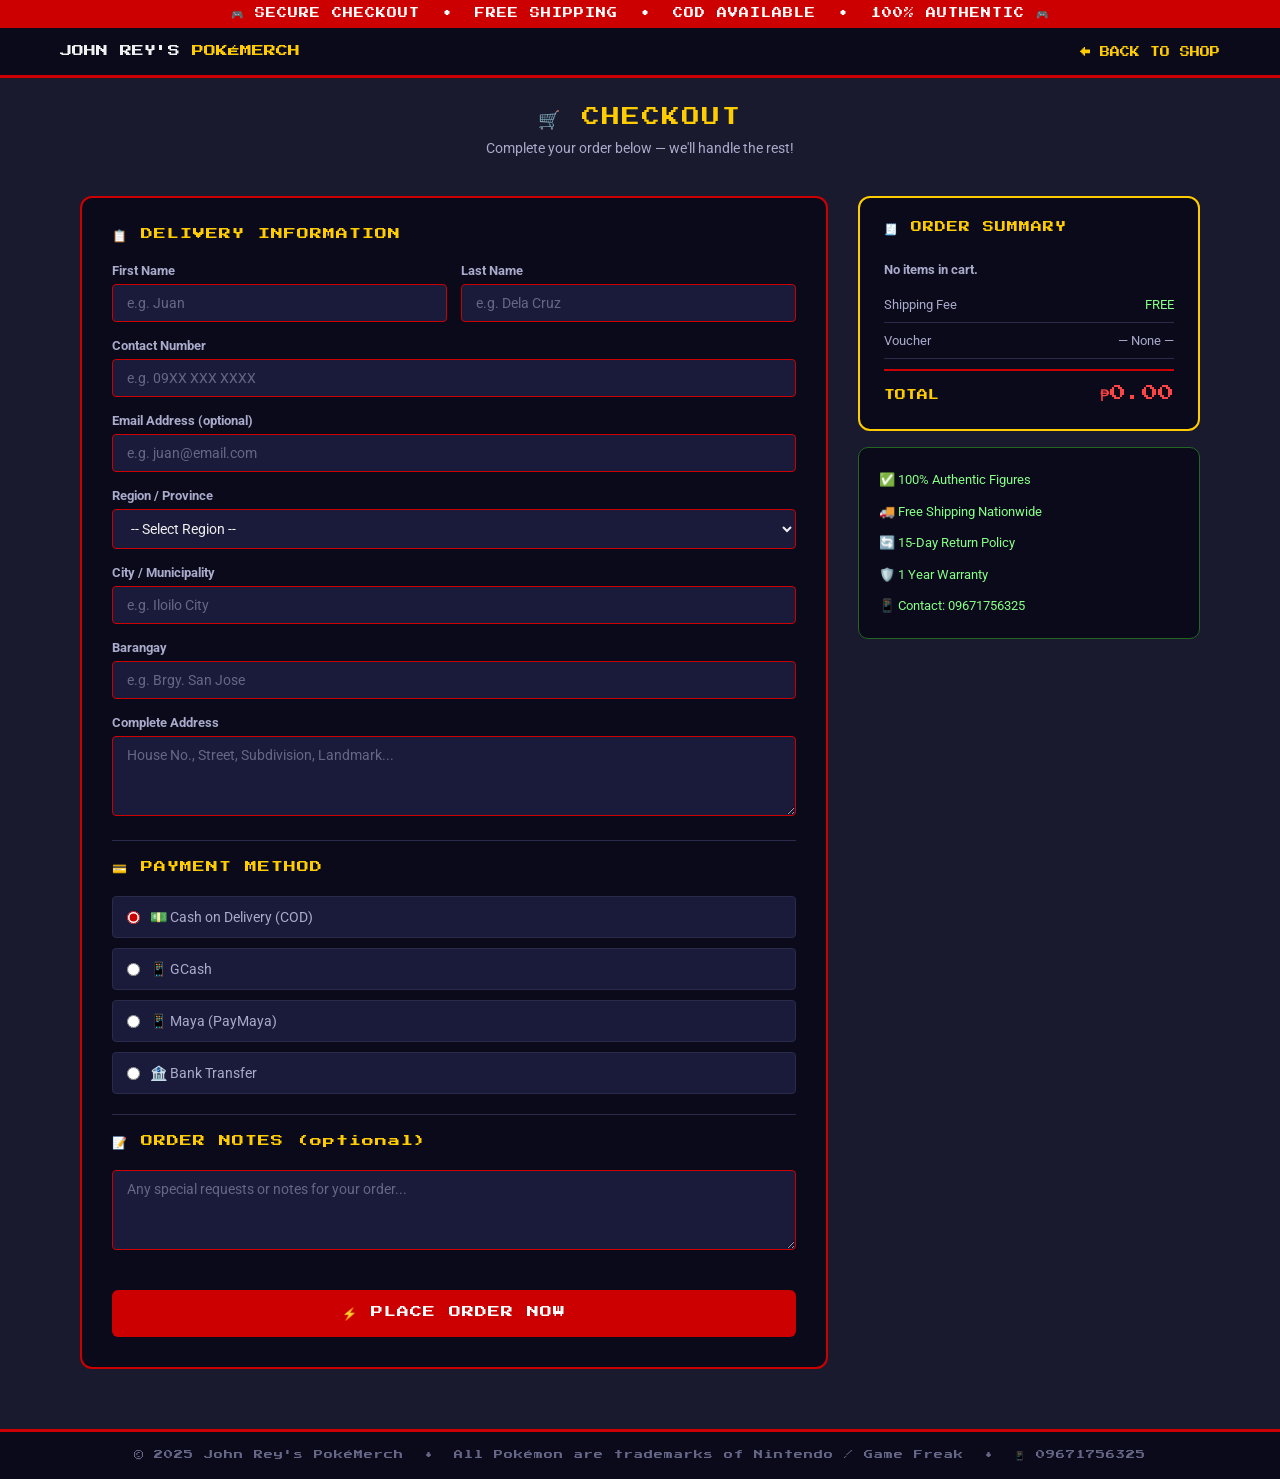
<file: checkout.html>
<!DOCTYPE html>
<html lang="en">
<head>
  <meta charset="UTF-8" />
  <meta name="viewport" content="width=device-width, initial-scale=1.0"/>
  <title>Checkout — John Rey's PokéMerch</title>
  <link href="https://fonts.googleapis.com/css2?family=Press+Start+2P&family=Roboto:wght@400;700&display=swap" rel="stylesheet">
  <link rel="stylesheet" href="AddToCart.css" />
</head>
<body>

  
  <div class="top-banner">
    🎮 SECURE CHECKOUT &nbsp;•&nbsp; FREE SHIPPING &nbsp;•&nbsp; COD AVAILABLE &nbsp;•&nbsp; 100% AUTHENTIC 🎮
  </div>

 
  <div class="navbar">
    <div class="logo">JOHN REY'S <span>POKÉMERCH</span></div>
    <a href="index.html" class="back-link">← BACK TO SHOP</a>
  </div>

  
  <p class="page-title">🛒 CHECKOUT</p>
  <p class="page-sub">Complete your order below — we'll handle the rest!</p>

 
  <div class="checkout-wrapper">

   
    <div class="checkout-form">
      <p class="form-title">📋 DELIVERY INFORMATION</p>
      <div class="form-row">
        <div class="form-group">
          <label>First Name</label>
          <input type="text" placeholder="e.g. Juan" />
        </div>
        <div class="form-group">
          <label>Last Name</label>
          <input type="text" placeholder="e.g. Dela Cruz" />
        </div>
      </div>
      <div class="form-group">
        <label>Contact Number</label>
        <input type="text" placeholder="e.g. 09XX XXX XXXX" />
      </div>
      <div class="form-group">
        <label>Email Address (optional)</label>
        <input type="email" placeholder="e.g. juan@email.com" />
      </div>
      <div class="form-group">
        <label>Region / Province</label>
        <select>
          <option value="">-- Select Region --</option>
          <option>Metro Manila</option>
          <option>Luzon</option>
          <option>Visayas</option>
          <option>Mindanao</option>
        </select>
      </div>
      <div class="form-group">
        <label>City / Municipality</label>
        <input type="text" placeholder="e.g. Iloilo City" />
      </div>
      <div class="form-group">
        <label>Barangay</label>
        <input type="text" placeholder="e.g. Brgy. San Jose" />
      </div>
      <div class="form-group">
        <label>Complete Address</label>
        <textarea placeholder="House No., Street, Subdivision, Landmark..."></textarea>
      </div>
      <hr class="section-divider" />
      <p class="form-title">💳 PAYMENT METHOD</p>
      <div class="payment-options">
        <label class="payment-option">
          <input type="radio" name="payment" checked />
          💵 Cash on Delivery (COD)
        </label>
        <label class="payment-option">
          <input type="radio" name="payment" />
          📱 GCash
        </label>
        <label class="payment-option">
          <input type="radio" name="payment" />
          📱 Maya (PayMaya)
        </label>
        <label class="payment-option">
          <input type="radio" name="payment" />
          🏦 Bank Transfer
        </label>
      </div>
      <hr class="section-divider" />
      <p class="form-title">📝 ORDER NOTES (optional)</p>
      <div class="form-group">
        <textarea placeholder="Any special requests or notes for your order..."></textarea>
      </div>
      <button class="submit-btn">⚡ PLACE ORDER NOW</button>
    </div>

    
    <div class="order-summary">
      <div class="summary-card">
        <p class="summary-title">🧾 ORDER SUMMARY</p>

       
        <div id="cart-items-list"></div>

        <div class="summary-item">
          <span>Shipping Fee</span>
          <span style="color: #88ff88;">FREE</span>
        </div>
        <div class="summary-item">
          <span>Voucher</span>
          <span>— None —</span>
        </div>
        <div class="summary-total">
          <span class="label">TOTAL</span>
          <span class="amount" id="summary-total-amount">₱0.00</span>
        </div>
      </div>

      <div class="guarantee-card">
        <div class="guarantee-item">✅ 100% Authentic Figures</div>
        <div class="guarantee-item">🚚 Free Shipping Nationwide</div>
        <div class="guarantee-item">🔄 15-Day Return Policy</div>
        <div class="guarantee-item">🛡️ 1 Year Warranty</div>
        <div class="guarantee-item">📱 Contact: 09671756325</div>
      </div>
    </div>
  </div>

 
  <div class="footer">
    © 2025 John Rey's PokéMerch &nbsp;•&nbsp; All Pokémon are trademarks of Nintendo / Game Freak &nbsp;•&nbsp; 📱 09671756325
  </div>

  <script>
    
    function loadCart() {
      try {
        return JSON.parse(localStorage.getItem('pkm_cart') || '[]');
      } catch { return []; }
    }

    
    function renderSummary() {
      const cart = loadCart();
      const container = document.getElementById('cart-items-list');
      const totalEl   = document.getElementById('summary-total-amount');

      if (!cart.length) {
        container.innerHTML = `
          <div class="summary-item">
            <span class="item-name" style="color:#aaaacc;">No items in cart.</span>
          </div>`;
        totalEl.textContent = '₱0.00';
        return;
      }

      let grandTotal = 0;
      container.innerHTML = '';

      cart.forEach((item, i) => {
        const subtotal = item.price * item.qty;
        grandTotal += subtotal;

        const block = document.createElement('div');
        block.style.borderBottom = '1px solid #1a1a3a';
        block.style.paddingBottom = '10px';
        block.style.marginBottom  = '10px';
        block.innerHTML = `
          <div class="summary-item" style="border-bottom:none;padding-bottom:2px;">
            <span class="item-name">${item.name}</span>
            <span style="color:#ff4444;font-family:'Press Start 2P',sans-serif;font-size:11px;">₱${item.price.toFixed(2)}</span>
          </div>
          <div class="summary-item" style="border-bottom:none;padding:2px 0;">
            <span>Size</span>
            <span>${item.size || '—'}</span>
          </div>
          <div class="summary-item" style="border-bottom:none;padding:2px 0;">
            <span>Qty</span>
            <span>${item.qty}</span>
          </div>
          <div class="summary-item" style="border-bottom:none;padding:2px 0;">
            <span>Subtotal</span>
            <span style="color:#f0f0f0;font-weight:bold;">₱${subtotal.toFixed(2)}</span>
          </div>`;
        container.appendChild(block);
      });

      totalEl.textContent = '₱' + grandTotal.toFixed(2);
    }

    
    (function checkURLParams() {
      const params = new URLSearchParams(window.location.search);
      const name  = params.get('name');
      const price = parseFloat(params.get('price'));
      const qty   = parseInt(params.get('qty'))   || 1;
      const size  = params.get('size') || '';

      if (name && !isNaN(price)) {
        
        let cart = loadCart();
        const existing = cart.find(i => i.name === name && i.size === size);
        if (existing) {
          existing.qty += qty;
        } else {
          cart.push({ name, price, qty, size });
        }
        localStorage.setItem('pkm_cart', JSON.stringify(cart));
       
        window.history.replaceState({}, '', 'checkout.html');
      }
    })();

    renderSummary();
  </script>

</body>
</html>
</file>
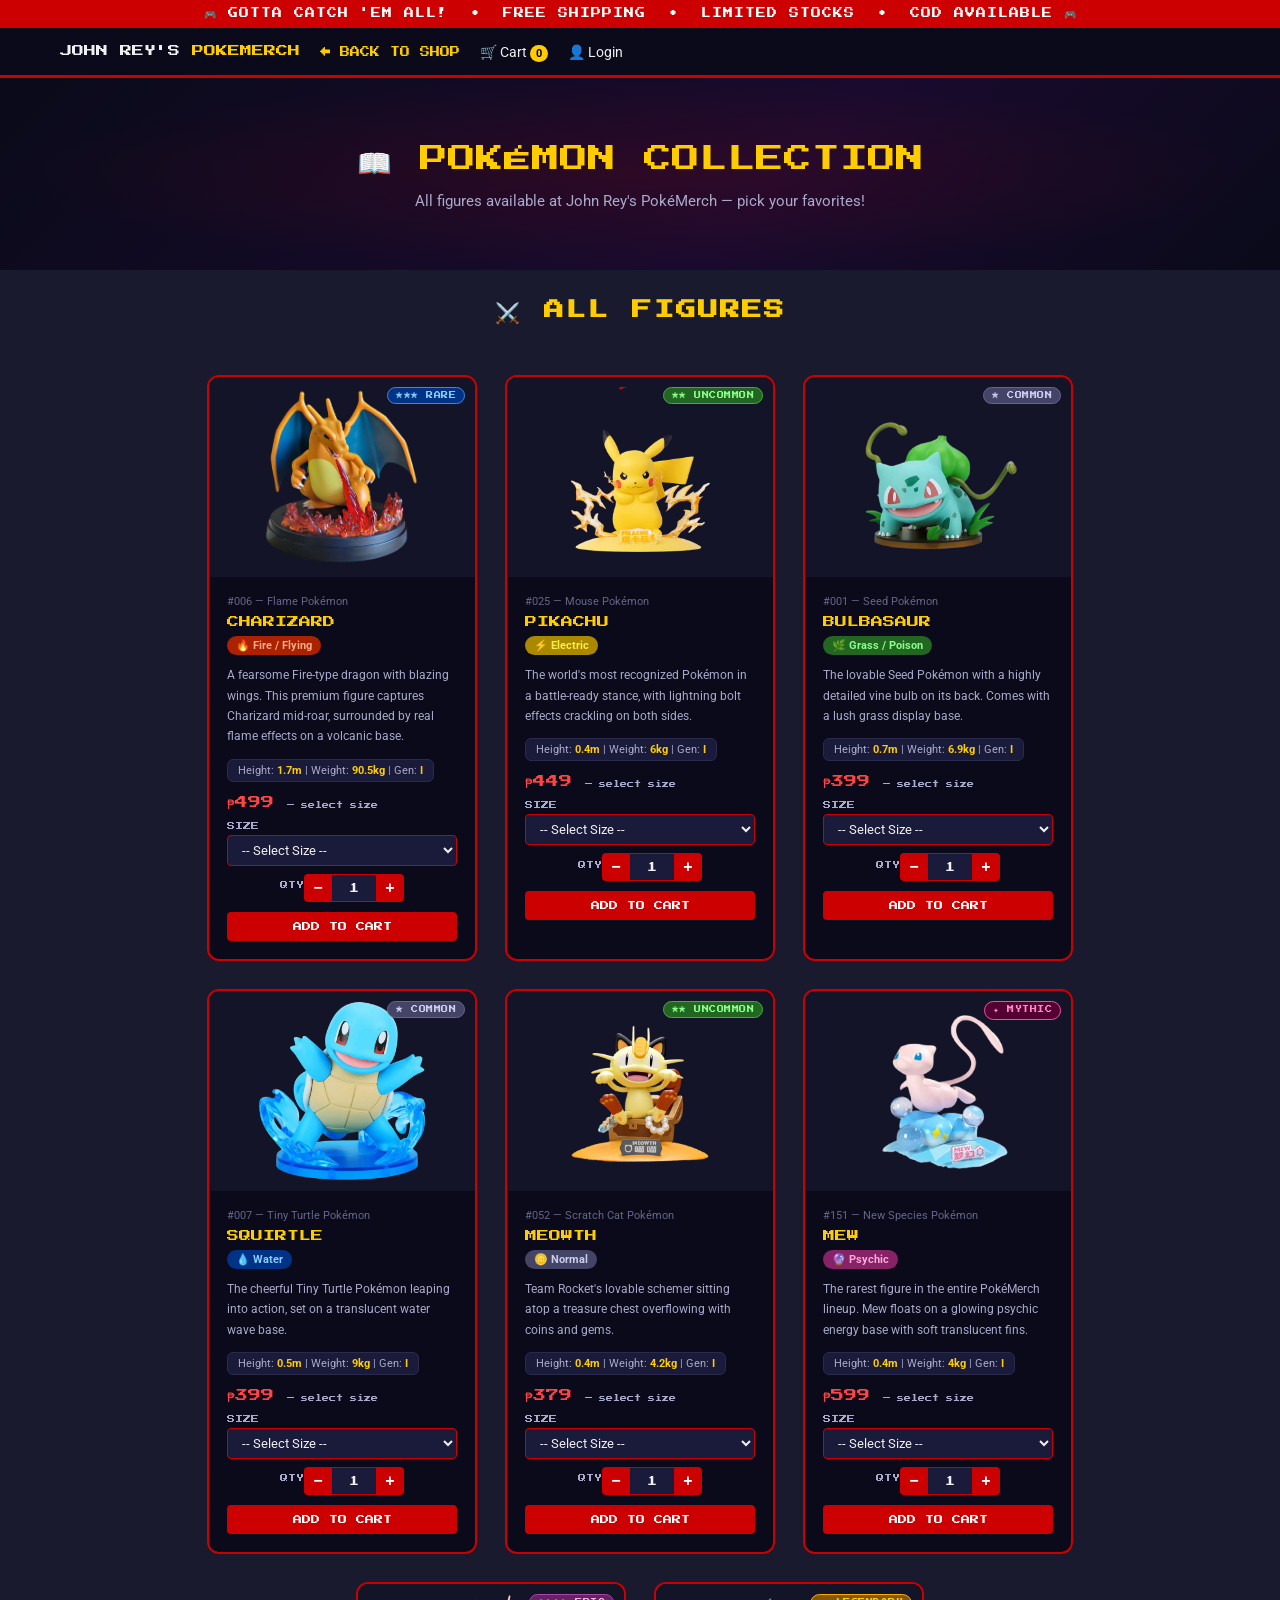
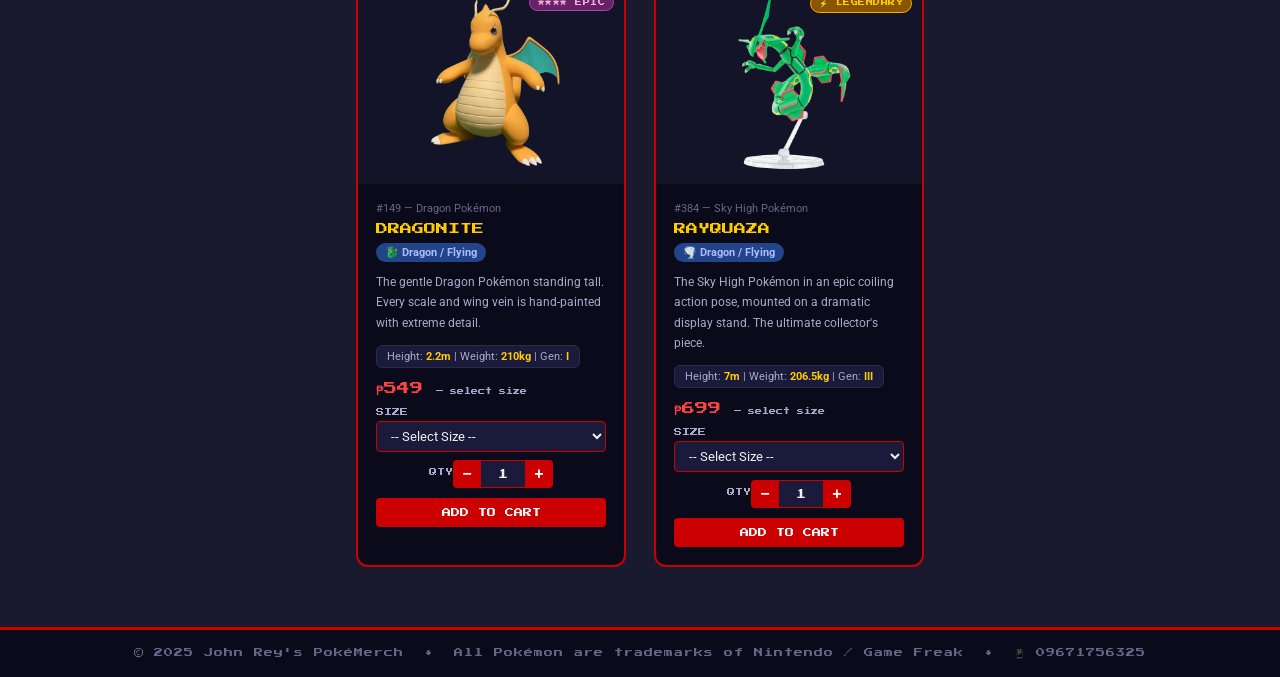
<file: Collection.html>
<!DOCTYPE html>
<html lang="en">
<head>
  <meta charset="UTF-8" />
  <meta name="viewport" content="width=device-width, initial-scale=1.0"/>
  <title>Collection — John Rey's PokéMerch</title>
  <link href="https://fonts.googleapis.com/css2?family=Press+Start+2P&family=Roboto:wght@400;700&display=swap" rel="stylesheet">
  <link rel="stylesheet" href="PokemonTheme.css" />
  <style>
    .col-hero {
      background: linear-gradient(135deg, #0a0a1a 0%, #1a0a2e 60%, #0a0a1a 100%);
      padding: 60px 40px;
      text-align: center;
      position: relative;
      overflow: hidden;
    }
    .col-hero::before {
      content: '';
      position: absolute; inset: 0;
      background: radial-gradient(ellipse at center, rgba(204,0,0,0.12) 0%, transparent 70%);
    }
    .col-hero-title {
      font-family: var(--pkm-font-pixel);
      font-size: 28px; color: var(--pkm-yellow-primary);
      position: relative; z-index: 1;
      margin-bottom: 12px; line-height: 1.5;
    }
    .col-hero-sub {
      font-size: 15px; color: var(--pkm-text-muted);
      position: relative; z-index: 1;
    }
    .col-grid {
      display: flex; flex-wrap: wrap;
      gap: 28px; padding: 40px 60px 60px;
      justify-content: center;
    }
    .col-card {
      background-color: var(--pkm-bg-dark);
      border: 2px solid var(--pkm-red-primary);
      border-radius: var(--pkm-radius-card);
      width: 270px; overflow: hidden;
      transition: border-color 0.2s, transform 0.2s;
    }
    .col-card:hover { border-color: var(--pkm-yellow-primary); transform: translateY(-5px); }
    .col-img {
      background-color: var(--pkm-bg-mid);
      height: 200px; display: flex;
      align-items: center; justify-content: center;
      font-size: 90px; position: relative;
    }
    .col-img img { max-width: 100%; max-height: 180px; object-fit: contain; }
    .rarity-badge {
      position: absolute; top: 10px; right: 10px;
      font-family: var(--pkm-font-pixel); font-size: 7px;
      padding: 4px 8px; border-radius: 20px; letter-spacing: 0.5px;
    }
    .rarity-common    { background:#444466; color:#ccccee; border:1px solid #666688; }
    .rarity-uncommon  { background:#226622; color:#88ff88; border:1px solid #44aa44; }
    .rarity-rare      { background:#003388; color:#88ccff; border:1px solid #4488cc; }
    .rarity-epic      { background:#662266; color:#ffaadd; border:1px solid #aa44aa; }
    .rarity-legendary { background:#885500; color:#ffcc00; border:1px solid #ffaa00; }
    .rarity-mythic    { background:#550033; color:#ff88cc; border:1px solid #ff44aa; }
    .col-body { padding: 18px; }
    .col-name { font-family:var(--pkm-font-pixel); font-size:12px; color:var(--pkm-yellow-primary); margin-bottom:6px; }
    .col-number { font-size:11px; color:var(--pkm-text-dim); margin-bottom:8px; }
    .col-type { font-size:11px; font-weight:bold; padding:3px 9px; border-radius:10px; display:inline-block; margin-bottom:10px; }
    .col-desc { font-size:12px; color:var(--pkm-text-muted); line-height:1.7; margin-bottom:12px; }
    .col-stats { display:flex; gap:8px; flex-wrap:wrap; margin-bottom:14px; }
    .col-stat { background:#1a1a3a; border:1px solid #2a2a4a; border-radius:6px; padding:4px 10px; font-size:11px; color:var(--pkm-text-muted); }
    .col-stat span { color:var(--pkm-yellow-primary); font-weight:bold; }
    .col-price-live { font-family:var(--pkm-font-pixel); font-size:13px; color:var(--pkm-red-accent); margin-bottom:10px; }
    .col-price-live.changed { color: var(--pkm-yellow-primary); }
    .col-add-btn {
      display:block; background-color:var(--pkm-red-primary);
      border:none; color:white; font-family:var(--pkm-font-pixel);
      font-size:9px; padding:10px; border-radius:var(--pkm-radius-btn);
      cursor:pointer; width:100%; text-decoration:none; text-align:center;
      transition: background-color 0.2s;
    }
    .col-add-btn:hover { background-color: var(--pkm-red-hover); }
    .back-link { font-family:var(--pkm-font-pixel); font-size:10px; color:var(--pkm-yellow-primary); text-decoration:none; }
    .back-link:hover { color:var(--pkm-red-primary); }
  </style>
</head>
<body>

  <div class="top-banner">
    🎮 GOTTA CATCH 'EM ALL! &nbsp;•&nbsp; FREE SHIPPING &nbsp;•&nbsp; LIMITED STOCKS &nbsp;•&nbsp; COD AVAILABLE 🎮
  </div>

  <div class="navbar">
    <div class="logo">JOHN REY'S <span>POKEMERCH</span></div>
    <a href="index.html" class="back-link">← BACK TO SHOP</a>
    <div class="nav-right">
      <div onclick="window.location='checkout.html'" style="cursor:pointer;">
        🛒 Cart <span class="cart-count" id="nav-cart-count">0</span>
      </div>
      <div>👤 Login</div>
    </div>
  </div>

  <div class="col-hero">
    <p class="col-hero-title">📖 POKÉMON COLLECTION</p>
    <p class="col-hero-sub">All figures available at John Rey's PokéMerch — pick your favorites!</p>
  </div>

  <div class="section-label">⚔️ ALL FIGURES</div>
  <div class="col-grid" id="col-grid"></div>

  <div class="footer">
    © 2025 John Rey's PokéMerch &nbsp;•&nbsp; All Pokémon are trademarks of Nintendo / Game Freak &nbsp;•&nbsp; 📱 09671756325
  </div>

  <script>
    const POKEMONS = [
      { name:'Charizard', img:'charizard.png', type:'fire',     typeLabel:'🔥 Fire / Flying', anim:'anim-float',
        number:'#006 — Flame Pokémon', rarity:'rarity-rare', rarityLabel:'★★★ RARE',
        desc:'A fearsome Fire-type dragon with blazing wings. This premium figure captures Charizard mid-roar, surrounded by real flame effects on a volcanic base.',
        stats:'Height: <span>1.7m</span> | Weight: <span>90.5kg</span> | Gen: <span>I</span>', basePrice:499 },
      { name:'Pikachu', img:'pikachu.png', type:'electric', typeLabel:'⚡ Electric', anim:'anim-shake',
        number:'#025 — Mouse Pokémon', rarity:'rarity-uncommon', rarityLabel:'★★ UNCOMMON',
        desc:'The world\'s most recognized Pokémon in a battle-ready stance, with lightning bolt effects crackling on both sides.',
        stats:'Height: <span>0.4m</span> | Weight: <span>6kg</span> | Gen: <span>I</span>', basePrice:449 },
      { name:'Bulbasaur', img:'bulbasaur.png', type:'grass', typeLabel:'🌿 Grass / Poison', anim:'anim-bob',
        number:'#001 — Seed Pokémon', rarity:'rarity-common', rarityLabel:'★ COMMON',
        desc:'The lovable Seed Pokémon with a highly detailed vine bulb on its back. Comes with a lush grass display base.',
        stats:'Height: <span>0.7m</span> | Weight: <span>6.9kg</span> | Gen: <span>I</span>', basePrice:399 },
      { name:'Squirtle', img:'squirtle.png', type:'water', typeLabel:'💧 Water', anim:'anim-bounce',
        number:'#007 — Tiny Turtle Pokémon', rarity:'rarity-common', rarityLabel:'★ COMMON',
        desc:'The cheerful Tiny Turtle Pokémon leaping into action, set on a translucent water wave base.',
        stats:'Height: <span>0.5m</span> | Weight: <span>9kg</span> | Gen: <span>I</span>', basePrice:399 },
      { name:'Meowth', img:'meowth.png', type:'normal', typeLabel:'🪙 Normal', anim:'anim-sway',
        number:'#052 — Scratch Cat Pokémon', rarity:'rarity-uncommon', rarityLabel:'★★ UNCOMMON',
        desc:"Team Rocket's lovable schemer sitting atop a treasure chest overflowing with coins and gems.",
        stats:'Height: <span>0.4m</span> | Weight: <span>4.2kg</span> | Gen: <span>I</span>', basePrice:379 },
      { name:'Mew', img:'mew.png', type:'psychic', typeLabel:'🔮 Psychic', anim:'anim-spin-float',
        number:'#151 — New Species Pokémon', rarity:'rarity-mythic', rarityLabel:'✦ MYTHIC',
        desc:'The rarest figure in the entire PokéMerch lineup. Mew floats on a glowing psychic energy base with soft translucent fins.',
        stats:'Height: <span>0.4m</span> | Weight: <span>4kg</span> | Gen: <span>I</span>', basePrice:599 },
      { name:'Dragonite', img:'dragonite.png', type:'dragon', typeLabel:'🐉 Dragon / Flying', anim:'anim-drift',
        number:'#149 — Dragon Pokémon', rarity:'rarity-epic', rarityLabel:'★★★★ EPIC',
        desc:'The gentle Dragon Pokémon standing tall. Every scale and wing vein is hand-painted with extreme detail.',
        stats:'Height: <span>2.2m</span> | Weight: <span>210kg</span> | Gen: <span>I</span>', basePrice:549 },
      { name:'Rayquaza', img:'rayquaza.png', type:'dragon', typeLabel:'🌪️ Dragon / Flying', anim:'anim-wave',
        number:'#384 — Sky High Pokémon', rarity:'rarity-legendary', rarityLabel:'⚡ LEGENDARY',
        desc:'The Sky High Pokémon in an epic coiling action pose, mounted on a dramatic display stand. The ultimate collector\'s piece.',
        stats:'Height: <span>7m</span> | Weight: <span>206.5kg</span> | Gen: <span>III</span>', basePrice:699 },
    ];

    const SIZE_OFFSETS = {
      'Small (5cm)':    0,
      'Medium (10cm)': 50,
      'Large (15cm)': 100,
      'XL (20cm)':    150,
    };

    function getPrice(base, size) {
      return base + (SIZE_OFFSETS[size] ?? 0);
    }

    function buildCollection() {
      const grid = document.getElementById('col-grid');
      POKEMONS.forEach((p, idx) => {
        const sizeOptions = Object.entries(SIZE_OFFSETS).map(([label, offset]) =>
          `<option value="${label}">${label} — ₱${(p.basePrice + offset).toLocaleString()}</option>`
        ).join('');

        const card = document.createElement('div');
        card.className = 'col-card';
        card.dataset.idx = idx;
        card.innerHTML = `
          <div class="col-img ${p.anim}">
            <img src="${p.img}" alt="${p.name}" onerror="this.style.display='none'"/>
            <span class="rarity-badge ${p.rarity}">${p.rarityLabel}</span>
          </div>
          <div class="col-body">
            <p class="col-number">${p.number}</p>
            <p class="col-name">${p.name.toUpperCase()}</p>
            <span class="col-type ${p.type}">${p.typeLabel}</span>
            <p class="col-desc">${p.desc}</p>
            <div class="col-stats">
              <div class="col-stat">${p.stats}</div>
            </div>
            <p class="col-price-live" id="col-price-${idx}">
              ₱${p.basePrice.toLocaleString()} <span style="font-size:7px;color:#aaaacc;">— select size</span>
            </p>
            <div class="pkm-size-wrapper">
              <span class="pkm-size-label">SIZE</span>
              <select class="pkm-size-select" id="col-size-${idx}" onchange="onColSizeChange(${idx})">
                <option value="">-- Select Size --</option>
                ${sizeOptions}
              </select>
            </div>
            <div class="pkm-qty-wrapper" style="margin-bottom:10px;">
              <span class="pkm-qty-label">QTY</span>
              <button class="pkm-qty-btn" onclick="colQty(this,-1)">−</button>
              <input class="pkm-qty-input" id="col-qty-${idx}" type="number" value="1" min="1" max="99"/>
              <button class="pkm-qty-btn" onclick="colQty(this,1)">+</button>
            </div>
            <button class="col-add-btn" id="col-btn-${idx}" onclick="colAddToCart(${idx})">ADD TO CART</button>
          </div>`;
        grid.appendChild(card);
      });
    }

    function onColSizeChange(idx) {
      const p       = POKEMONS[idx];
      const sizeVal = document.getElementById(`col-size-${idx}`).value;
      const priceEl = document.getElementById(`col-price-${idx}`);
      if (sizeVal) {
        priceEl.innerHTML = `₱${getPrice(p.basePrice, sizeVal).toLocaleString()}`;
        priceEl.classList.add('changed');
        setTimeout(() => priceEl.classList.remove('changed'), 600);
      } else {
        priceEl.innerHTML = `₱${p.basePrice.toLocaleString()} <span style="font-size:7px;color:#aaaacc;">— select size</span>`;
      }
    }

    function colQty(btn, delta) {
      const input = btn.parentElement.querySelector('.pkm-qty-input');
      let val = parseInt(input.value) || 1;
      val = Math.max(1, Math.min(99, val + delta));
      input.value = val;
    }

    function loadCart()      { try { return JSON.parse(localStorage.getItem('pkm_cart') || '[]'); } catch { return []; } }
    function saveCart(cart)  { localStorage.setItem('pkm_cart', JSON.stringify(cart)); }
    function updateCartBadge() {
      const total = loadCart().reduce((s, i) => s + i.qty, 0);
      document.getElementById('nav-cart-count').textContent = total;
    }

    function colAddToCart(idx) {
      const p      = POKEMONS[idx];
      const sizeEl = document.getElementById(`col-size-${idx}`);
      const qtyEl  = document.getElementById(`col-qty-${idx}`);
      const btn    = document.getElementById(`col-btn-${idx}`);
      const size   = sizeEl.value;
      const qty    = parseInt(qtyEl.value) || 1;

      if (!size) {
        sizeEl.style.borderColor = '#ff4444';
        sizeEl.focus();
        setTimeout(() => sizeEl.style.borderColor = '', 1200);
        return;
      }

      const price = getPrice(p.basePrice, size);
      let cart = loadCart();
      const existing = cart.find(i => i.name === p.name && i.size === size);
      if (existing) { existing.qty += qty; existing.price = price; }
      else          { cart.push({ name: p.name, price, qty, size }); }
      saveCart(cart);
      updateCartBadge();

      btn.textContent = '✅ ADDED!';
      btn.style.backgroundColor = '#226622';
      setTimeout(() => {
        btn.textContent = 'ADD TO CART';
        btn.style.backgroundColor = '';
      }, 1500);
    }

    buildCollection();
    updateCartBadge();
  </script>

</body>
</html>
</file>
<file: AddToCart.css>
:root {
  --cart-bg-deep:       #1a1a2e;
  --cart-bg-dark:       #0a0a1a;
  --cart-bg-field:      #1a1a3a;
  --cart-bg-input-dark: #2a2a4a;

  --cart-red-primary:   #cc0000;
  --cart-red-hover:     #aa0000;

  --cart-yellow-primary: #ffcc00;

  --cart-text-bright:   #f0f0f0;
  --cart-text-muted:    #aaaacc;
  --cart-text-dim:      #666688;

  --cart-border-red:    1px solid var(--cart-red-primary);
  --cart-border-dark:   1px solid #2a2a4a;

  --cart-radius-card:   12px;
  --cart-radius-btn:    6px;
  --cart-radius-sm:     4px;

  --cart-font-pixel:    'Press Start 2P', sans-serif;
  --cart-font-body:     'Roboto', sans-serif;
}

* {
  margin: 0;
  padding: 0;
  box-sizing: border-box;
}

body {
  font-family: var(--cart-font-body);
  background-color: var(--cart-bg-deep);
  color: var(--cart-text-bright);
}


.top-banner {
  background-color: var(--cart-red-primary);
  color: white;
  text-align: center;
  padding: 8px;
  font-family: var(--cart-font-pixel);
  font-size: 10px;
  letter-spacing: 1px;
}


.navbar {
  background-color: var(--cart-bg-dark);
  border-bottom: 3px solid var(--cart-red-primary);
  padding: 14px 60px;
  display: flex;
  align-items: center;
  justify-content: space-between;
}

.logo {
  font-family: var(--cart-font-pixel);
  font-size: 12px;
  color: var(--cart-text-bright);
  line-height: 1.6;
}

.logo span {
  color: var(--cart-yellow-primary);
}

.back-link {
  font-family: var(--cart-font-pixel);
  font-size: 10px;
  color: var(--cart-yellow-primary);
  text-decoration: none;
}

.back-link:hover {
  color: var(--cart-red-primary);
}


.page-title {
  font-family: var(--cart-font-pixel);
  font-size: 18px;
  color: var(--cart-yellow-primary);
  text-align: center;
  padding: 30px 0 10px;
  letter-spacing: 2px;
}

.page-sub {
  font-size: 14px;
  color: var(--cart-text-muted);
  text-align: center;
  margin-bottom: 30px;
}


.checkout-wrapper {
  display: flex;
  gap: 30px;
  padding: 10px 80px 60px;
  align-items: flex-start;
}


.checkout-form {
  flex: 2;
  background-color: var(--cart-bg-dark);
  border: 2px solid var(--cart-red-primary);
  border-radius: var(--cart-radius-card);
  padding: 30px;
}

.form-title {
  font-family: var(--cart-font-pixel);
  font-size: 12px;
  color: var(--cart-yellow-primary);
  margin-bottom: 20px;
  letter-spacing: 1px;
}

.form-group {
  margin-bottom: 16px;
}

.form-group label {
  display: block;
  font-size: 13px;
  color: var(--cart-text-muted);
  margin-bottom: 6px;
  font-weight: bold;
}

.form-group input,
.form-group select,
.form-group textarea {
  width: 100%;
  background-color: var(--cart-bg-field);
  border: var(--cart-border-red);
  color: var(--cart-text-bright);
  padding: 10px 14px;
  font-size: 14px;
  border-radius: var(--cart-radius-sm);
  outline: none;
  font-family: var(--cart-font-body);
}

.form-group input::placeholder,
.form-group textarea::placeholder {
  color: var(--cart-text-dim);
}

.form-group textarea {
  height: 80px;
  resize: vertical;
}

.form-row {
  display: flex;
  gap: 14px;
}

.form-row .form-group {
  flex: 1;
}

.section-divider {
  border: none;
  border-top: var(--cart-border-dark);
  margin: 20px 0;
}


.payment-options {
  display: flex;
  flex-direction: column;
  gap: 10px;
}

.payment-option {
  display: flex;
  align-items: center;
  gap: 10px;
  background-color: var(--cart-bg-field);
  border: var(--cart-border-dark);
  border-radius: var(--cart-radius-sm);
  padding: 12px 14px;
  cursor: pointer;
  font-size: 14px;
  color: var(--cart-text-muted);
}

.payment-option input[type="radio"] {
  width: auto;
  accent-color: var(--cart-red-primary);
}

.payment-option:hover {
  border-color: var(--cart-red-primary);
}


.submit-btn {
  background-color: var(--cart-red-primary);
  border: none;
  color: white;
  font-family: var(--cart-font-pixel);
  font-size: 12px;
  padding: 16px;
  border-radius: var(--cart-radius-btn);
  cursor: pointer;
  width: 100%;
  margin-top: 20px;
  letter-spacing: 1px;
}

.submit-btn:hover {
  background-color: var(--cart-red-hover);
}


.order-summary {
  flex: 1;
  position: sticky;
  top: 20px;
}

.summary-card {
  background-color: var(--cart-bg-dark);
  border: 2px solid var(--cart-yellow-primary);
  border-radius: var(--cart-radius-card);
  padding: 24px;
  margin-bottom: 16px;
}

.summary-title {
  font-family: var(--cart-font-pixel);
  font-size: 11px;
  color: var(--cart-yellow-primary);
  margin-bottom: 16px;
  letter-spacing: 1px;
}

.summary-item {
  display: flex;
  justify-content: space-between;
  align-items: center;
  padding: 10px 0;
  border-bottom: var(--cart-border-dark);
  font-size: 13px;
  color: var(--cart-text-muted);
}

.summary-item:last-child {
  border-bottom: none;
}

.summary-item .item-name {
  color: var(--cart-text-bright);
  font-weight: bold;
}

.summary-total {
  display: flex;
  justify-content: space-between;
  align-items: center;
  padding-top: 14px;
  margin-top: 10px;
  border-top: 2px solid var(--cart-red-primary);
}

.summary-total .label {
  font-family: var(--cart-font-pixel);
  font-size: 11px;
  color: var(--cart-yellow-primary);
}

.summary-total .amount {
  font-family: var(--cart-font-pixel);
  font-size: 16px;
  color: #ff4444;
}


.guarantee-card {
  background-color: var(--cart-bg-dark);
  border: 1px solid #226622;
  border-radius: 10px;
  padding: 16px 20px;
}

.guarantee-item {
  font-size: 13px;
  color: #88ff88;
  padding: 6px 0;
  line-height: 1.5;
}


.footer {
  background-color: var(--cart-bg-dark);
  border-top: 3px solid var(--cart-red-primary);
  text-align: center;
  padding: 18px;
  font-family: var(--cart-font-pixel);
  font-size: 9px;
  color: var(--cart-text-dim);
  letter-spacing: 1px;
}
</file>
<file: PokemonTheme.css>
:root {
  --pkm-bg-deep:       #1a1a2e;
  --pkm-bg-dark:       #0a0a1a;
  --pkm-bg-mid:        #141428;
  --pkm-bg-input:      #2a2a4a;

  --pkm-red-primary:   #cc0000;
  --pkm-red-hover:     #aa0000;
  --pkm-red-accent:    #ff4444;

  --pkm-yellow-primary: #ffcc00;
  --pkm-yellow-hover:   #e6b800;

  --pkm-text-bright:   #f0f0f0;
  --pkm-text-muted:    #aaaacc;
  --pkm-text-dim:      #666688;

  --pkm-border-card:   1px solid var(--pkm-red-primary);
  --pkm-radius-card:   12px;
  --pkm-radius-btn:    4px;

  --pkm-font-pixel:    'Press Start 2P', sans-serif;
  --pkm-font-body:     'Roboto', sans-serif;

 
  --pkm-qty-btn-size:  28px;
  --pkm-qty-bg:        #1a1a3a;
  --pkm-qty-border:    1px solid var(--pkm-red-primary);
  --pkm-size-bg:       #1a1a3a;
  --pkm-size-border:   1px solid var(--pkm-red-primary);
}

* {
  margin: 0;
  padding: 0;
  box-sizing: border-box;
}

body {
  font-family: var(--pkm-font-body);
  background-color: var(--pkm-bg-deep);
  color: var(--pkm-text-bright);
}


.top-banner {
  background-color: var(--pkm-red-primary);
  color: white;
  text-align: center;
  padding: 8px;
  font-family: var(--pkm-font-pixel);
  font-size: 10px;
  letter-spacing: 1px;
}


.navbar {
  background-color: var(--pkm-bg-dark);
  border-bottom: 3px solid var(--pkm-red-primary);
  padding: 14px 60px;
  display: flex;
  align-items: center;
  gap: 20px;
}

.logo {
  font-family: var(--pkm-font-pixel);
  font-size: 12px;
  color: var(--pkm-text-bright);
  flex-shrink: 0;
  line-height: 1.6;
}

.logo span {
  color: var(--pkm-yellow-primary);
}

.search-bar {
  display: flex;
  flex: 1;
}

.search-bar input {
  flex: 1;
  background-color: var(--pkm-bg-input);
  border: 2px solid var(--pkm-red-primary);
  border-right: none;
  color: var(--pkm-text-bright);
  padding: 10px 14px;
  font-size: 14px;
  border-radius: 4px 0 0 4px;
  outline: none;
}

.search-bar input::placeholder {
  color: #888;
}

.search-bar button {
  background-color: var(--pkm-red-primary);
  border: none;
  color: white;
  padding: 10px 20px;
  font-family: var(--pkm-font-pixel);
  font-size: 10px;
  border-radius: 0 4px 4px 0;
  cursor: pointer;
}

.search-bar button:hover {
  background-color: var(--pkm-red-hover);
}

.nav-right {
  display: flex;
  gap: 20px;
  font-size: 14px;
  flex-shrink: 0;
}

.cart-count {
  background-color: var(--pkm-yellow-primary);
  color: black;
  font-size: 11px;
  font-weight: bold;
  padding: 2px 6px;
  border-radius: 10px;
}


.secondBanner {
  position: relative;
  height: 400px;
  overflow: hidden;
  background-color: var(--pkm-bg-dark);
  display: flex;
  align-items: center;
  justify-content: center;
  text-align: center;
}

.secondBanner video {
  position: absolute;
  top: 0;
  left: 0;
  width: 100%;
  height: 100%;
  object-fit: cover;
  opacity: 0.5;
}

.secondBanner-overlay {
  position: absolute;
  top: 0;
  left: 0;
  width: 100%;
  height: 100%;
  background-color: rgba(10, 10, 26, 0.6);
}

.secondBanner-text {
  position: relative;
  z-index: 10;
  padding: 20px;
}

.secondBanner-badge {
  font-family: var(--pkm-font-pixel);
  font-size: 11px;
  color: var(--pkm-yellow-primary);
  margin-bottom: 16px;
  letter-spacing: 1px;
}

.secondBanner-text h1 {
  font-family: var(--pkm-font-pixel);
  font-size: 42px;
  color: white;
  margin-bottom: 14px;
  line-height: 1.3;
}

.secondBanner-text h1 span {
  color: var(--pkm-red-primary);
}

.secondBanner-sub {
  font-size: 16px;
  color: var(--pkm-text-muted);
  margin-bottom: 24px;
}

.secondBanner-btns {
  display: flex;
  gap: 16px;
  justify-content: center;
}

.btn-buy {
  background-color: var(--pkm-red-primary);
  border: none;
  color: white;
  font-family: var(--pkm-font-pixel);
  font-size: 12px;
  padding: 14px 30px;
  border-radius: var(--pkm-radius-btn);
  cursor: pointer;
}

.btn-buy:hover {
  background-color: var(--pkm-red-hover);
}

.btn-cart {
  background-color: transparent;
  border: 2px solid var(--pkm-yellow-primary);
  color: var(--pkm-yellow-primary);
  font-family: var(--pkm-font-pixel);
  font-size: 12px;
  padding: 14px 24px;
  border-radius: var(--pkm-radius-btn);
  cursor: pointer;
}

.btn-cart:hover {
  background-color: var(--pkm-yellow-primary);
  color: black;
}


.section-label {
  font-family: var(--pkm-font-pixel);
  font-size: 20px;
  font-weight: bolder;
  color: var(--pkm-yellow-primary);
  text-align: center;
  padding: 30px 0 10px;
  letter-spacing: 2px;
}


.video-section > *:not(.bg-video):not(.video-overlay) {
  position: relative;
  z-index: 1;
}

.bg-video {
  position: absolute;
  top: 0;
  left: 0;
  width: 100%;
  height: 100vh;
  min-height: 100%;
  object-fit: cover;
  z-index: -2;
}

.video-overlay {
  position: absolute;
  top: 0;
  left: 0;
  width: 100%;
  height: 100%;
  background: rgba(255, 0, 0, 0.3);
  opacity: 0.1;
  z-index: -1;
}

.video-section {
  position: relative;
  overflow: hidden;
  min-height: 100vh;
}


.faq-contact-wrapper {
  display: flex;
  gap: 30px;
  padding: 10px 80px 60px;
  align-items: flex-start;
}

.faq-section {
  flex: 2;
}

.faq-item {
  background-color: var(--pkm-bg-dark);
  border: var(--pkm-border-card);
  border-radius: 8px;
  padding: 16px 20px;
  margin-bottom: 12px;
}

.faq-q {
  font-family: var(--pkm-font-pixel);
  font-size: 10px;
  color: var(--pkm-yellow-primary);
  margin-bottom: 10px;
  line-height: 1.7;
}

.faq-a {
  font-size: 13px;
  color: var(--pkm-text-muted);
  line-height: 1.7;
}

.contact-section {
  flex: 1;
}

.contact-card {
  background-color: var(--pkm-bg-dark);
  border: 2px solid var(--pkm-yellow-primary);
  border-radius: 10px;
  padding: 30px 24px;
  text-align: center;
  position: sticky;
  top: 20px;
}

.contact-title {
  font-family: var(--pkm-font-pixel);
  font-size: 12px;
  color: var(--pkm-yellow-primary);
  margin-bottom: 20px;
  letter-spacing: 1px;
  line-height: 1.8;
}

.contact-line {
  font-size: 14px;
  color: var(--pkm-text-muted);
  margin-bottom: 12px;
  line-height: 1.6;
}

.contact-line span {
  color: var(--pkm-yellow-primary);
  font-weight: bold;
  font-size: 18px;
  display: block;
  margin-top: 4px;
}


.pokemon-grid {
  display: flex;
  flex-wrap: wrap;
  gap: 24px;
  padding: 30px 80px 60px;
  justify-content: center;
}

.poke-card {
  background-color: var(--pkm-bg-dark);
  border: 2px solid var(--pkm-red-primary);
  border-radius: var(--pkm-radius-card);
  width: 220px;
  text-align: center;
  overflow: hidden;
}

.poke-card:hover {
  border-color: var(--pkm-yellow-primary);
}

.poke-img-wrap {
  background-color: var(--pkm-bg-mid);
  padding: 20px;
  height: 200px;
  display: flex;
  align-items: center;
  justify-content: center;
}

.poke-img-wrap img {
  max-width: 100%;
  max-height: 160px;
  object-fit: contain;
}

.poke-info {
  padding: 14px;
}

.poke-name {
  font-family: var(--pkm-font-pixel);
  font-size: 11px;
  color: var(--pkm-yellow-primary);
  margin-bottom: 6px;
}

.poke-type {
  font-size: 12px;
  font-weight: bold;
  margin-bottom: 10px;
  padding: 3px 8px;
  border-radius: 10px;
  display: inline-block;
}

.fire     { background-color: #aa2200; color: #ffaa88; }
.electric { background-color: #aa8800; color: #ffee44; }
.grass    { background-color: #226622; color: #88ff88; }
.water    { background-color: #003388; color: #88ccff; }
.normal   { background-color: #444466; color: #ccccee; }
.psychic  { background-color: #882266; color: #ffaadd; }
.dragon   { background-color: #224488; color: #aabbff; }

.poke-desc {
  font-size: 11px;
  color: var(--pkm-text-muted);
  line-height: 1.6;
  margin-bottom: 10px;
}

.poke-price {
  font-family: var(--pkm-font-pixel);
  font-size: 13px;
  color: var(--pkm-red-accent);
  margin-bottom: 10px;
}


.pkm-qty-wrapper {
  display: flex;
  align-items: center;
  justify-content: center;
  gap: 0;
  margin-bottom: 8px;
}

.pkm-qty-label {
  font-family: var(--pkm-font-pixel);
  font-size: 8px;
  color: var(--pkm-text-muted);
  display: block;
  margin-bottom: 5px;
  text-align: left;
}

.pkm-qty-btn {
  width: var(--pkm-qty-btn-size);
  height: var(--pkm-qty-btn-size);
  background-color: var(--pkm-red-primary);
  border: none;
  color: white;
  font-size: 16px;
  font-weight: bold;
  cursor: pointer;
  line-height: 1;
  border-radius: var(--pkm-radius-btn) 0 0 var(--pkm-radius-btn);
  transition: background-color 0.2s;
}

.pkm-qty-btn:last-child {
  border-radius: 0 var(--pkm-radius-btn) var(--pkm-radius-btn) 0;
}

.pkm-qty-btn:hover {
  background-color: var(--pkm-red-hover);
}

.pkm-qty-input {
  width: 44px;
  height: var(--pkm-qty-btn-size);
  background-color: var(--pkm-qty-bg);
  border-top: var(--pkm-qty-border);
  border-bottom: var(--pkm-qty-border);
  border-left: none;
  border-right: none;
  color: var(--pkm-text-bright);
  font-family: var(--pkm-font-pixel);
  font-size: 10px;
  text-align: center;
  outline: none;
  -moz-appearance: textfield;
}

.pkm-qty-input::-webkit-outer-spin-button,
.pkm-qty-input::-webkit-inner-spin-button {
  -webkit-appearance: none;
}


.pkm-size-wrapper {
  margin-bottom: 8px;
}

.pkm-size-label {
  font-family: var(--pkm-font-pixel);
  font-size: 8px;
  color: var(--pkm-text-muted);
  display: block;
  margin-bottom: 5px;
  text-align: left;
}

.pkm-size-select {
  width: 100%;
  background-color: var(--pkm-size-bg);
  border: var(--pkm-size-border);
  color: var(--pkm-text-bright);
  font-family: var(--pkm-font-body);
  font-size: 13px;
  padding: 6px 10px;
  border-radius: var(--pkm-radius-btn);
  outline: none;
  cursor: pointer;
  appearance: auto;
}

.pkm-size-select option {
  background-color: var(--pkm-bg-dark);
  color: var(--pkm-text-bright);
}


.add-btn {
  display: block;
  background-color: var(--pkm-red-primary);
  border: none;
  color: white;
  font-family: var(--pkm-font-pixel);
  font-size: 9px;
  padding: 8px 14px;
  border-radius: var(--pkm-radius-btn);
  cursor: pointer;
  width: 100%;
  text-decoration: none;
  text-align: center;
  margin-top: 4px;
}

.add-btn:hover {
  background-color: var(--pkm-red-hover);
}


.footer {
  background-color: var(--pkm-bg-dark);
  border-top: 3px solid var(--pkm-red-primary);
  text-align: center;
  padding: 18px;
  font-family: var(--pkm-font-pixel);
  font-size: 9px;
  color: var(--pkm-text-dim);
  letter-spacing: 1px;
}


@keyframes pkm-float {
  0%, 100% { transform: translateY(0); }
  50%       { transform: translateY(-14px); }
}
.anim-float { animation: pkm-float 3s ease-in-out infinite; }

@keyframes pkm-shake {
  0%, 100% { transform: translateX(0); }
  20%       { transform: translateX(-5px); }
  40%       { transform: translateX(5px); }
  60%       { transform: translateX(-4px); }
  80%       { transform: translateX(4px); }
}
.anim-shake { animation: pkm-shake 0.5s ease-in-out infinite; }

@keyframes pkm-bob {
  0%, 100% { transform: translateY(0); }
  50%       { transform: translateY(-7px); }
}
.anim-bob { animation: pkm-bob 2.5s ease-in-out infinite; }

@keyframes pkm-bounce {
  0%, 100% { transform: translateX(0) rotate(0deg); }
  25%       { transform: translateX(-8px) rotate(-4deg); }
  75%       { transform: translateX(8px) rotate(4deg); }
}
.anim-bounce { animation: pkm-bounce 0.8s ease-in-out infinite; }

@keyframes pkm-sway {
  0%, 100% { transform: rotate(-5deg); }
  50%       { transform: rotate(5deg); }
}
.anim-sway { animation: pkm-sway 1.4s ease-in-out infinite; }

@keyframes pkm-spin-float {
  0%   { transform: translateY(0) rotate(0deg); }
  25%  { transform: translateY(-10px) rotate(5deg); }
  75%  { transform: translateY(-5px) rotate(-5deg); }
  100% { transform: translateY(0) rotate(0deg); }
}
.anim-spin-float { animation: pkm-spin-float 3.5s ease-in-out infinite; }

@keyframes pkm-drift {
  0%, 100% { transform: translateX(0) translateY(0); }
  33%       { transform: translateX(-10px) translateY(-6px); }
  66%       { transform: translateX(10px) translateY(-3px); }
}
.anim-drift { animation: pkm-drift 4s ease-in-out infinite; }

@keyframes pkm-wave {
  0%   { transform: translateY(0) skewX(0deg); }
  25%  { transform: translateY(-12px) skewX(3deg); }
  50%  { transform: translateY(-6px) skewX(-3deg); }
  75%  { transform: translateY(-10px) skewX(2deg); }
  100% { transform: translateY(0) skewX(0deg); }
}
.anim-wave { animation: pkm-wave 3s ease-in-out infinite; }
</file>
